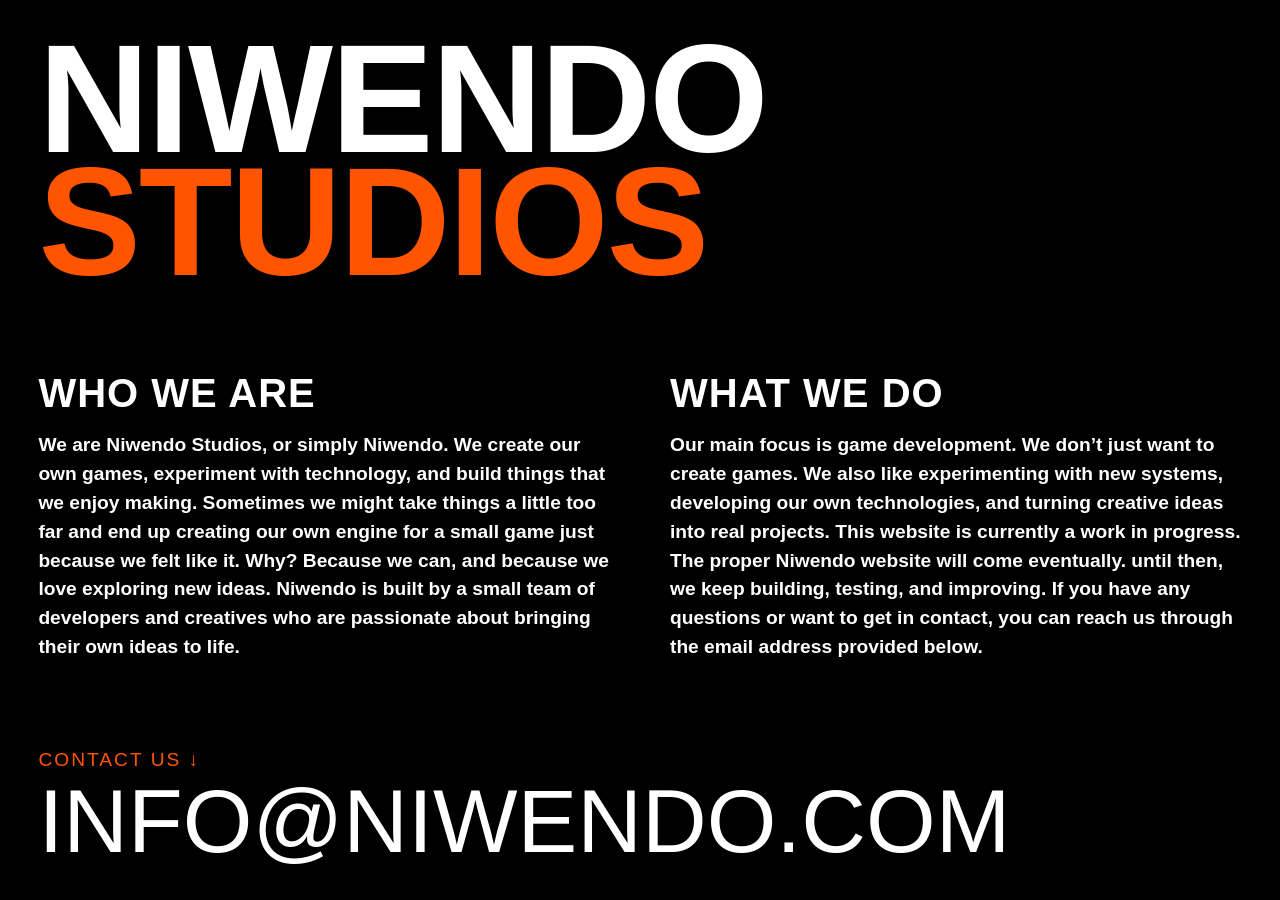
<file: Niwendo-WIP-Page.html>
<!DOCTYPE html>
<html lang="en">
<head>
    <meta charset="UTF-8">
    <meta name="viewport" content="width=device-width, initial-scale=1.0">
    <title>NIWENDO STUDIOS</title>
    <style>
        * {
            box-sizing: border-box;
            margin: 0;
            padding: 0;
        }

        body {
            font-family: 'Impact', 'Arial Black', sans-serif;
            background-color: #000000;
            color: #ffffff;
            min-height: 100vh;
            padding: 3vw;
            display: flex;
            flex-direction: column;
            justify-content: space-between;
        }


        .hero {
            width: 100%;
            margin-bottom: 8vh;
        }

        h1 {
            font-size: 12vw; 
            line-height: 0.8;
            text-transform: uppercase;
            letter-spacing: -2px;
        }

        .orange-text {
            color: #ff5500;
        }

        .content-area {
            display: flex;
            flex-wrap: wrap;
            gap: 60px;
            width: 100%;
            font-family: Arial, sans-serif;
        }

        .block {
            flex: 1;
            min-width: 280px;
        }

        .block h2 {
            font-family: 'Impact', sans-serif;
            font-size: 2.5rem;
            text-transform: uppercase;
            color: #ffffff;
            margin-bottom: 15px;
            letter-spacing: 1px;
        }

        .block p {
            font-size: 1.2rem;
            line-height: 1.5;
            color: #ffffff;
            font-weight: bold;
        }

        footer {
            margin-top: 8vh;
            width: 100%;
            display: flex;
            flex-direction: column;
            gap: 10px;
        }

        .footer-tag {
            font-size: 1.2rem;
            text-transform: uppercase;
            color: #ff5500;
            letter-spacing: 2px;
        }

        .mail-giant {
            font-size: 7vw;
            color: #ffffff;
            text-decoration: none;
            text-transform: uppercase;
            line-height: 0.9;
            transition: color 0.1s ease;
        }

        .mail-giant:hover {
            color: #ff5500;
        }

        @media (max-width: 768px) {
            h1 { font-size: 16vw; }
            .mail-giant { font-size: 10vw; }
            .content-area { gap: 40px; }
        }
    </style>
</head>
<body>

    <div class="hero">
        <h1>NIWENDO<br><span class="orange-text">STUDIOS</span></h1>
    </div>

    <div class="content-area">
        <div class="block">
            <h2>Who we are</h2>
            <p>We are Niwendo Studios, or simply Niwendo. We create our own games, experiment with technology, and build things that we enjoy making. Sometimes we might take things a
                little too far and end up creating our own engine for a small game just because we felt like it. Why? Because we can, and because we love exploring new ideas.
                Niwendo is built by a small team of developers and creatives who are passionate about bringing their own ideas to life.
            </p>
        </div>

        <div class="block">
            <h2>What we do</h2>
            <p>Our main focus is game development. We don’t just want to create games.
                We also like experimenting with new systems, developing our own technologies, and turning creative ideas into real projects.
                This website is currently a work in progress. The proper Niwendo website will come eventually. until then, we keep building, testing, and improving.
                If you have any questions or want to get in contact, you can reach us through the email address provided below.
            </p>
        </div>
    </div>

    <footer>
        <div class="footer-tag">CONTACT US &darr;</div>
        <a href="mailto:info@niwendo.com" class="mail-giant">INFO@NIWENDO.COM</a>
    </footer>

</body>
</html>
</file>
